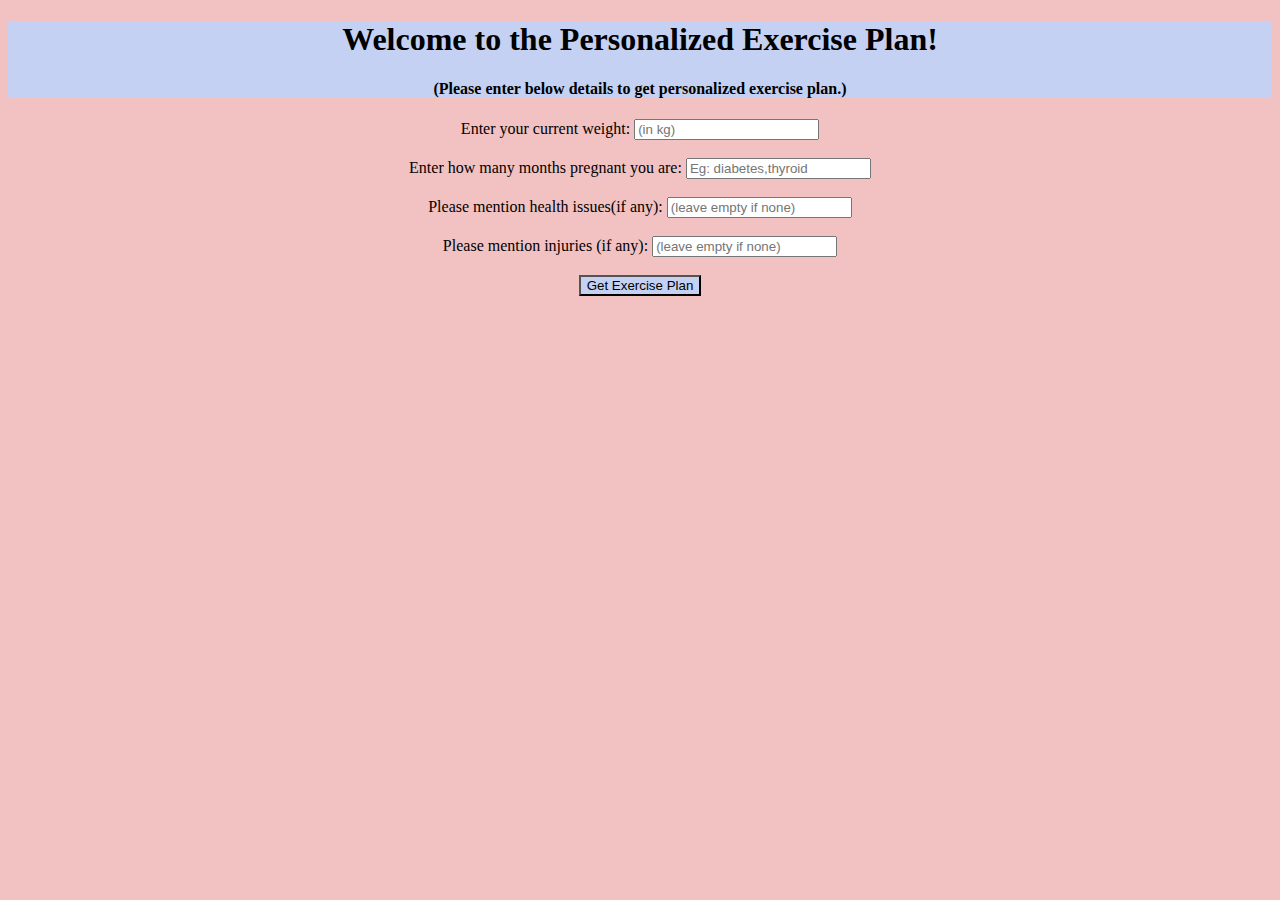
<file: index.html>
<!DOCTYPE html>
<html>
<head>
    <title>Personalized Exercise Plan Suggester</title>
</head>
<style>
    body{
        background-color: #F2C2C2;
    }
    .heading{
        background-color:  #c4d1f3;
        text-align: center;
    }

    .details{
        text-align: center;
        justify-content:inline;
    }

    #button{
        background:#c4d1f3;
    }
</style>
<body>
    <div class="heading">
        <h1>Welcome to the Personalized Exercise Plan!</h1>
        <h4>(Please enter below details to get personalized exercise plan.)</h4>
    </div>
    <div class="details">
    <form method="post">
        <label for="weight">Enter your current weight:</label>
        <input type="number" step="0.01" placeholder="(in kg)" name="weight" required><br><br>

        <label for="months_pregnant">Enter how many months pregnant you are:</label>
        <input type="number" name="months_pregnant" placeholder="Eg: diabetes,thyroid"><br><br>

        <label for="health_issues_details">Please mention health issues(if any):</label>
        <input type="text" name="health_issues_details" placeholder="(leave empty if none)"><br><br>

        <label for="injuries_details">Please mention injuries (if any):</label>
        <input type="text" name="injuries_details" placeholder="(leave empty if none)"><br><br>

        <input type="submit" id="button" value="Get Exercise Plan">
    </form>
    </div>
</body>
</html>
</file>
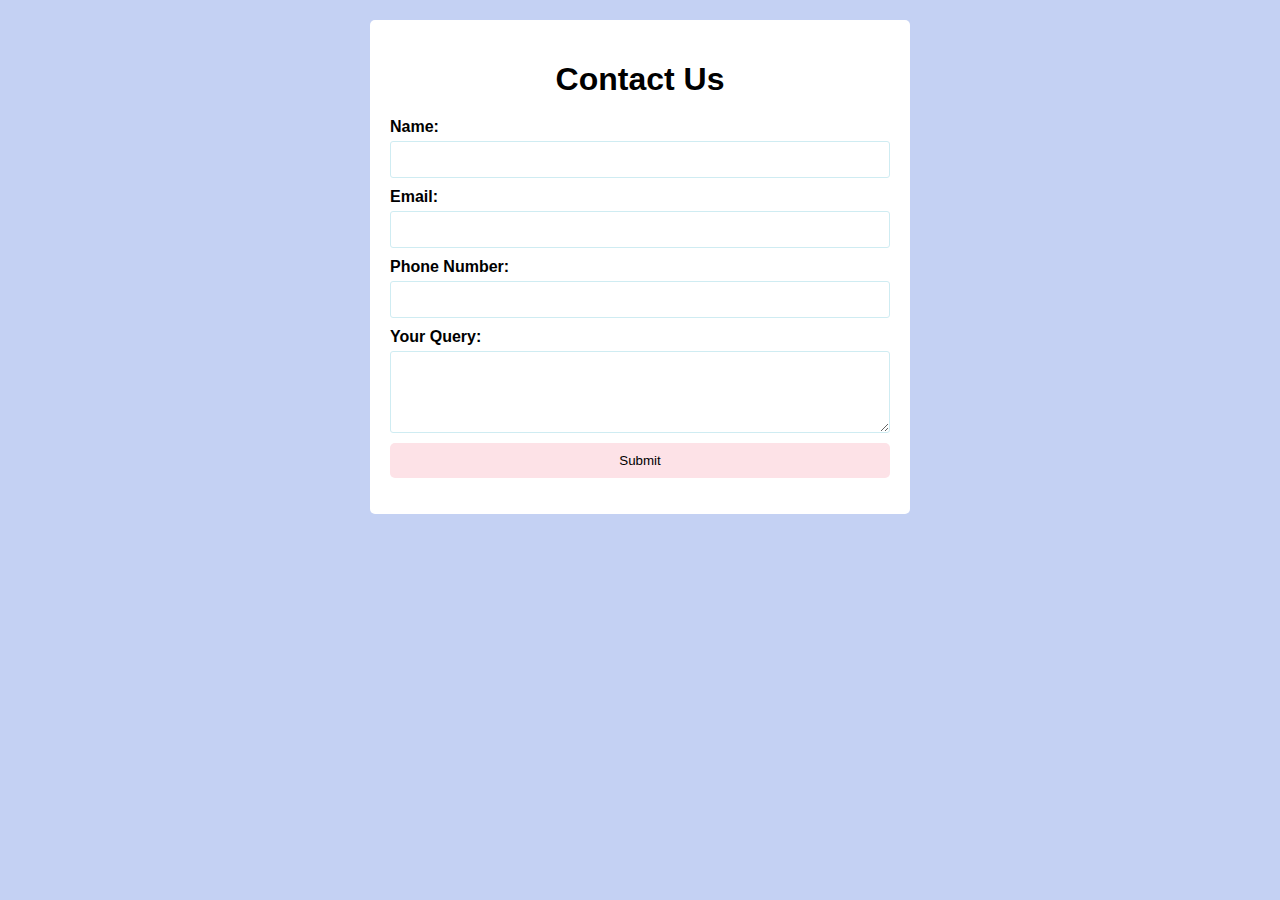
<file: contactus.html>
<html>
    <head>
        <title>Contact Us </title>
    </head>
   <style>
       body {
        margin:0;
    padding:0;
    box-sizing: border-box;
    font-family: 'poppins',sans-serif;
  background-color: #c4d1f3;
}
       .contact{
  max-width: 500px;
  margin: 20px auto;
  padding: 20px;
  background-color: #fff;
  border-radius: 5px;
  box-shadow: #fdd5de;
}

h1 {
  text-align: center;
  margin-bottom: 20px;
}

label {
  display: block;
  margin-bottom: 5px;
  font-weight: bold;
}

input[type="text"],
input[type="email"],
input[type="tel"],
textarea {
  width: 100%;
  padding: 10px;
  margin-bottom: 10px;
  border: 1px solid #cfecf2;
  border-radius: 3px;
}

textarea {
  resize: vertical;
}

input[type="submit"] {
  display: block;
  width: 100%;
  padding: 10px;
  background-color: #fde2e7;
  color: #000;
  border: none;
  border-radius: 5px;
  cursor: pointer;
}

input[type="submit"]:hover {
  background-color: #fdd5de;
}
   </style>
<body>
    <div class="contact">
        <h1>Contact Us</h1>
        <form action="https://formspree.io/f/mnqkjwzv"
        method="POST">
          <label for="name">Name:</label>
          <input type="text" id="name" name="name" required>
          <br>
          <label for="email">Email:</label>
          <input type="email" id="email" name="email" required>
          <br>
          <label for="phone">Phone Number:</label>
          <input type="tel" id="phone" name="phone" required>
          <br>
          <label for="query">Your Query:</label>
          <textarea id="query" name="query" rows="4" cols="50" required></textarea>
          <br>
          <input type="submit" value="Submit">
        </form>
        </div>
</body>
</html>
</file>
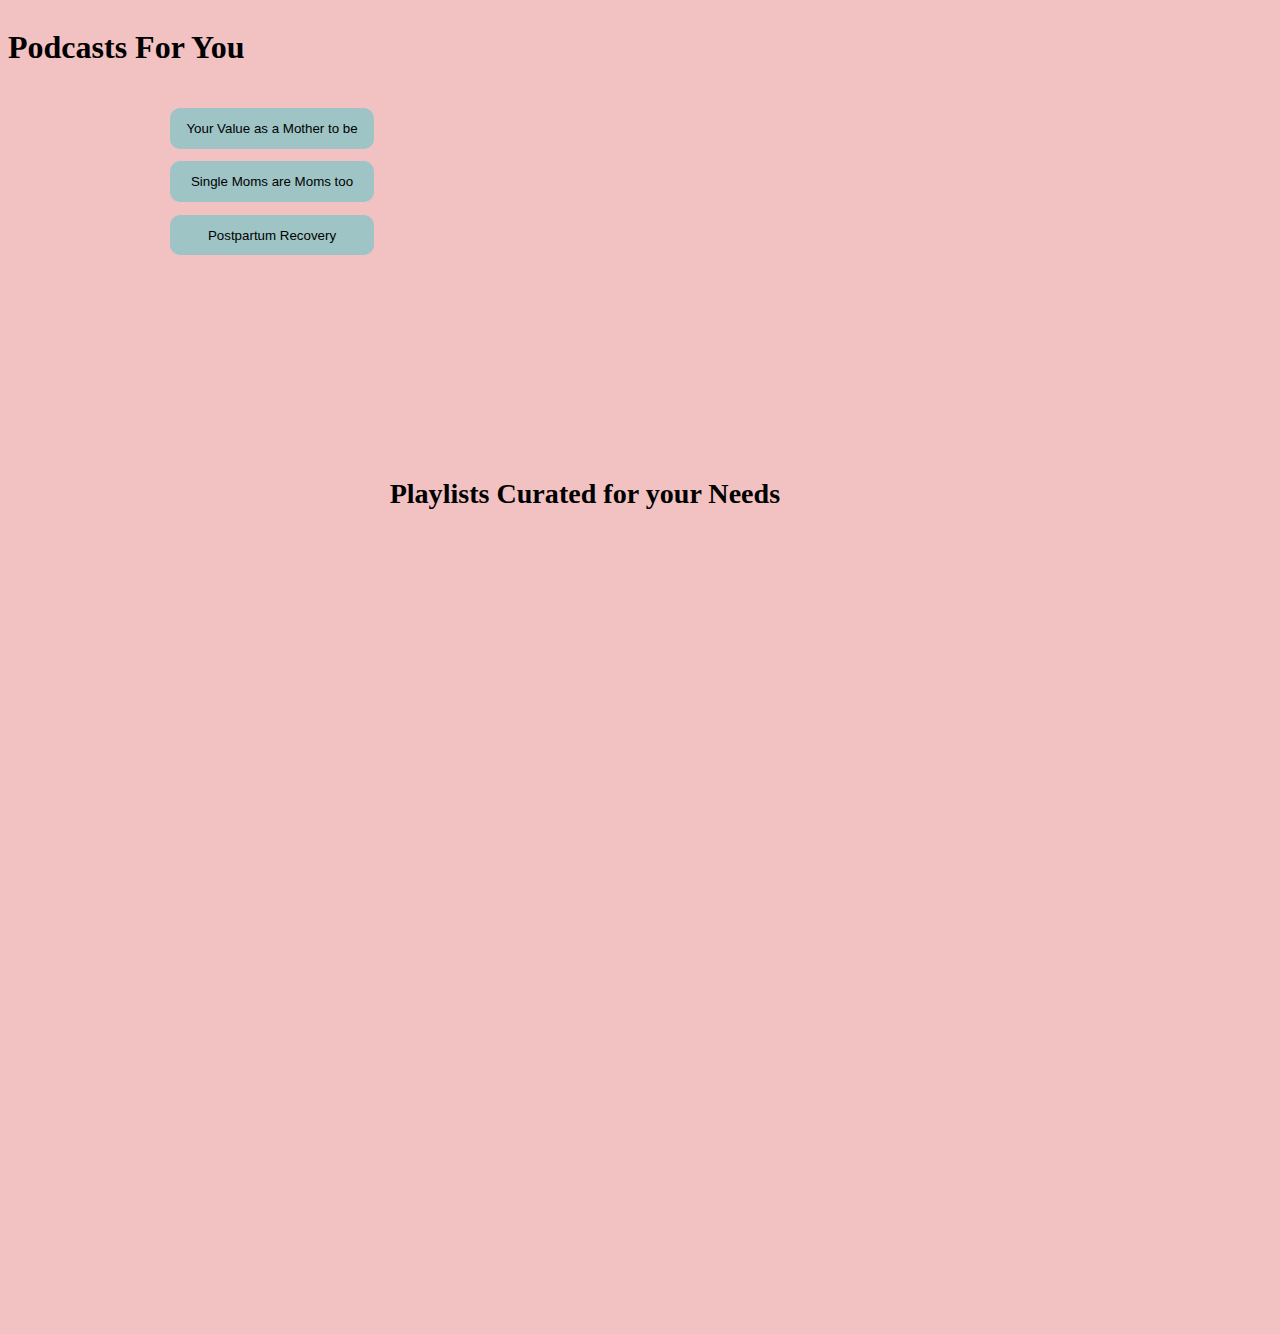
<file: music.html>
<html>
<head>
  <style>
    body {
      display: flex;
      gap: 1rem;
      background-color: #F2C2C2;
      font-family:Georgia, 'Times New Roman', Times, serif;
    }

    .heading
    {
        display:flex;
        font-weight: bold;
        text-align: center;
        justify-content: center;
        max-height: fit-content;
    }

    .episodes {
      display: flex;
      flex-direction: column;
      position: relative;
      margin-top: 100px;
      margin-left: -100px;
    }

    .episode {
      object-position: bottom;
      min-width: max-content;
      margin-bottom: .8rem;
      padding: .8rem 1rem;
      border-radius: 10px;
      border: 0;
      background: #9EC4C5;
      color: #000;
      cursor: pointer;
      margin-left: 10px;
    }

    .episode:hover {
      background: #C1DDD8;
    }
    .new {
        display: inline-block;
        font-weight: bold;
        font-size: x-large;
        text-align: center;
        min-width: max-content;
        position: relative;
        top: 50%;
        /*border-radius: 10px;
      border: 0;
      background: #9EC4C5;
      color: #000;
      cursor: pointer;
      margin-bottom: .8rem;
      padding: .8rem 1rem;*/
}
    .playlst
    {
        display:inline-flex;
        margin-bottom: .8rem;
      padding: 50px;
      min-width: max-content;
      border-radius: 10px;
       position: absolute;
       top: 60%;
    }
    .spotify-iframe
    {
        display:flex;
        flex-direction: column;
        position: relative;
        width: 50%;
        height: 200px; 
        border-radius: 12px;
        align-items: flex-start;
    }
  </style>
</head>

<body>
    <div class="heading" > 
       <h1>Podcasts For You</h1>
    </div>
    <div class="episodes">
    <button class="episode" data-spotify-id="https://open.spotify.com/episode/0zgxIrMV5Z5UXvYrubiS9r?si=1a3c03dd30d4440a">
      Your Value as a Mother to be
    </button>
    <button class="episode" data-spotify-id="https://open.spotify.com/episode/4vV0ZqTNqrkbPbVPPmPuKR?si=36543ffef8ee49a5">
      Single Moms are Moms too
    </button>
    <button class="episode" data-spotify-id="https://open.spotify.com/episode/4Oi45FrfywgdjEvQUKVnGJ?si=88fd91ae5ad34f23">
      Postpartum Recovery
    </button>
  </div>
  <div class="new">
   <h3>Playlists Curated for your Needs</h3>
  </div>
  <div class= "playlst">
    <iframe style="padding-right: 50px;border-radius:12px" src="https://open.spotify.com/embed/playlist/37i9dQZF1DWVmyIPX2ivrY?utm_source=generator" width="100%" height="152" frameBorder="0" allowfullscreen="" allow="autoplay; clipboard-write; encrypted-media; fullscreen; picture-in-picture" loading="lazy"></iframe>
    <iframe style="padding-right: 50px;border-radius:12px" src="https://open.spotify.com/embed/playlist/37i9dQZF1DWVy2Fygel8HO?utm_source=generator" width="100%" height="152" frameBorder="0" allowfullscreen="" allow="autoplay; clipboard-write; encrypted-media; fullscreen; picture-in-picture" loading="lazy"></iframe>
    <iframe style="padding-right: 50px;border-radius:12px" src="https://open.spotify.com/embed/playlist/37i9dQZF1DWXQQjKCyWSeW?utm_source=generator" width="100%" height="152" frameBorder="0" allowfullscreen="" allow="autoplay; clipboard-write; encrypted-media; fullscreen; picture-in-picture" loading="lazy"></iframe>
    <iframe style="border-radius:12px" src="https://open.spotify.com/embed/playlist/37i9dQZF1DX0kWFWFtanIn?utm_source=generator" width="100%" height="152" frameBorder="0" allowfullscreen="" allow="autoplay; clipboard-write; encrypted-media; fullscreen; picture-in-picture" loading="lazy"></iframe>
    
</div>
<div class="spotify-iframe" style="margin-top: 100px; margin-left: -300px;" >
    <div id="embed-iframe" ></div>
</div>

  <script src="https://open.spotify.com/embed-podcast/iframe-api/v1" async>
  </script>
  <script type="text/javascript">
    window.onSpotifyIframeApiReady = (IFrameAPI) => {
       const element = document.getElementById('embed-iframe');
      const options = {
          
        width: '70%',
        height: '300',
        uri: "https://open.spotify.com/episode/0zgxIrMV5Z5UXvYrubiS9r?si=1a3c03dd30d4440a" ,
              
      };
      const callback = (EmbedController) => {
        document.querySelectorAll('.episode').forEach(
          episode => {
            episode.addEventListener('click', () => {
              EmbedController.loadUri(episode.dataset.spotifyId)
            });
          })
      };
      IFrameAPI.createController(element, options, callback);
    };
  </script>
</body>
</html>
</file>
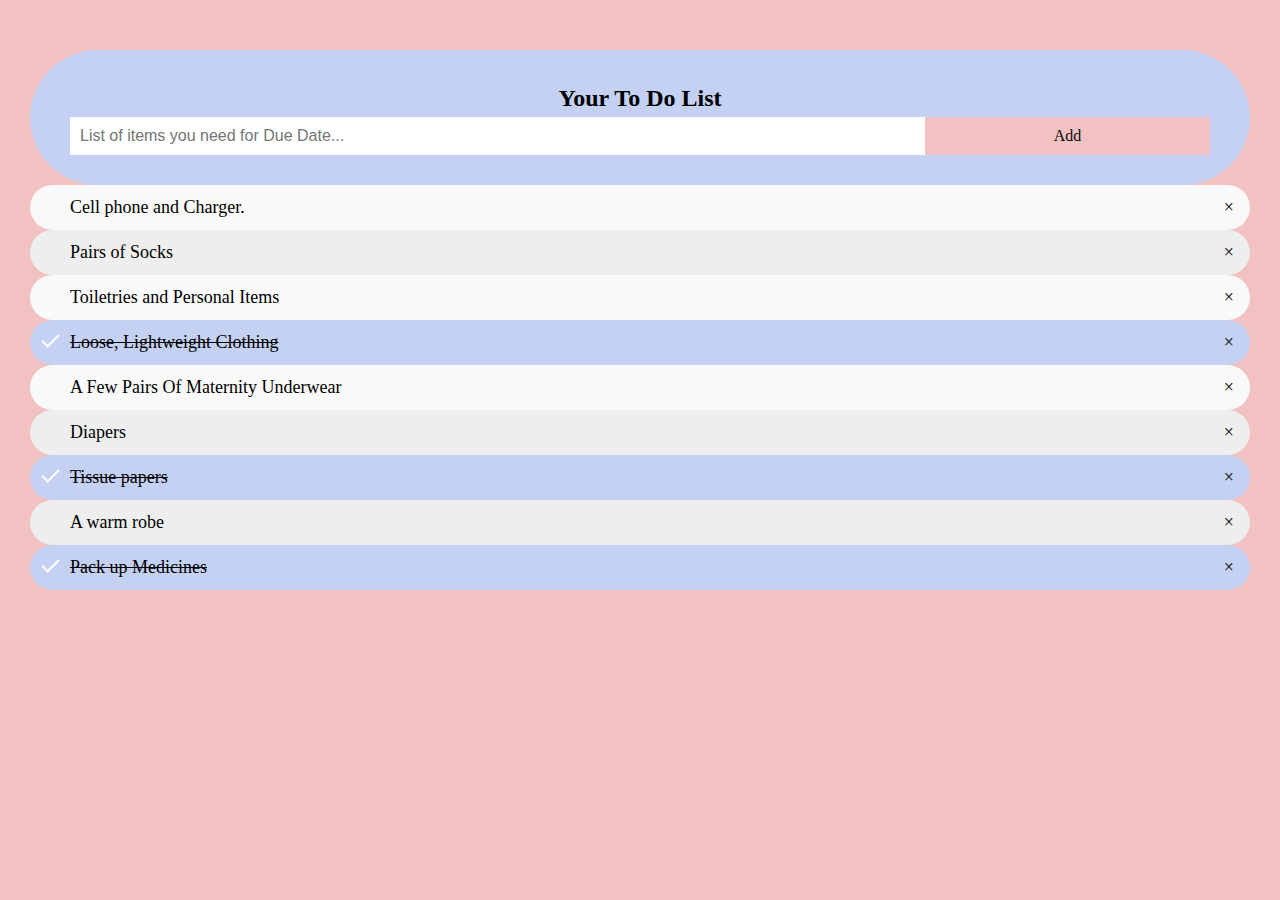
<file: todolist.html>
<!DOCTYPE html>
<html>
<head>
<meta name="viewport" content="width=device-width, initial-scale=1">
<style>
body {
  margin: 0;
  min-width: 250px;
  margin-left: 30px;
  margin-right: 30px;
  margin-top: 50px;
  background-color: #F2C2C2;
}

/* Include the padding and border in an element's total width and height */
* {
  box-sizing: border-box;
  border-radius: 3cm;
}

/* Remove margins and padding from the list */
ul {
  margin: 0;
  padding: 0;
}

/* Style the list items */
ul li {
  cursor: pointer;
  position: relative;
  padding: 12px 8px 12px 40px;
  list-style-type: none;
  background: #eee;
  font-size: 18px;
  transition: 0.2s;
  
  /* make the list items unselectable */
  -webkit-user-select: none;
  -moz-user-select: none;
  -ms-user-select: none;
  user-select: none;
}

/* Set all odd list items to a different color (zebra-stripes) */
ul li:nth-child(odd) {
  background: #f9f9f9;
}

/* Darker background-color on hover */
ul li:hover {
  background: #ddd;
}

/* When clicked on, add a background color and strike out text */
ul li.checked {
  background: #c4d1f3;
  color: #000000;
  text-decoration: line-through;
}

/* Add a "checked" mark when clicked on */
ul li.checked::before {
  content: '';
  position: absolute;
  border-color: #fff;
  border-style: solid;
  border-width: 0 2px 2px 0;
  top: 10px;
  left: 16px;
  transform: rotate(45deg);
  height: 15px;
  width: 7px;
}

/* Style the close button */
.close {
  position: absolute;
  right: 0;
  top: 0;
  padding: 12px 16px 12px 16px;
}

.close:hover {
  background-color: #c4d1f3;
  color: white;
}

/* Style the header */
.header {
  background-color: #c4d1f3;
  padding: 30px 40px;
  color: #000000;
  text-align: center;
}

/* Clear floats after the header */
.header:after {
  content: "";
  display: table;
  clear: both;
}

/* Style the input */
input {
  margin: 0;
  border: none;
  border-radius: 0;
  width: 75%;
  padding: 10px;
  float: left;
  font-size: 16px;
}

/* Style the "Add" button */
.addBtn {
  padding: 10px;
  width: 25%;
  background: #F2C2C2;
  color: #090909;
  float: left;
  text-align: center;
  font-size: 16px;
  cursor: pointer;
  transition: 0.3s;
  border-radius: 0;
}

.addBtn:hover {
  background-color: #bbb;
}
</style>
</head>
<body>

<div id="myDIV" class="header">
  <h2 style="margin:5px" , color="black">Your To Do List</h2>
  <input type="text" id="myInput" placeholder="List of items you need for Due Date...">
  <span onclick="newElement()" class="addBtn">Add</span>
</div>

<ul id="myUL">
  <li>Cell phone and Charger.</li>
  <li>Pairs of Socks</li>
  <li>Toiletries and Personal Items</li>
  <li class="checked">Loose, Lightweight Clothing</li>
  <li>A Few Pairs Of Maternity Underwear</li>
  <li>Diapers</li>
  <li class="checked">Tissue papers</li>
  <li>A warm robe</li>
  <li class="checked">Pack up Medicines</li>
</ul>

<script>
// Create a "close" button and append it to each list item
var myNodelist = document.getElementsByTagName("LI");
var i;
for (i = 0; i < myNodelist.length; i++) {
  var span = document.createElement("SPAN");
  var txt = document.createTextNode("\u00D7");
  span.className = "close";
  span.appendChild(txt);
  myNodelist[i].appendChild(span);
}

// Click on a close button to hide the current list item
var close = document.getElementsByClassName("close");
var i;
for (i = 0; i < close.length; i++) {
  close[i].onclick = function() {
    var div = this.parentElement;
    div.style.display = "none";
  }
}

// Add a "checked" symbol when clicking on a list item
var list = document.querySelector('ul');
list.addEventListener('click', function(ev) {
  if (ev.target.tagName === 'LI') {
    ev.target.classList.toggle('checked');
  }
}, false);

// Create a new list item when clicking on the "Add" button
function newElement() {
  var li = document.createElement("li");
  var inputValue = document.getElementById("myInput").value;
  var t = document.createTextNode(inputValue);
  li.appendChild(t);
  if (inputValue === '') {
    alert("You must write something!");
  } else {
    document.getElementById("myUL").appendChild(li);
  }
  document.getElementById("myInput").value = "";

  var span = document.createElement("SPAN");
  var txt = document.createTextNode("\u00D7");
  span.className = "close";
  span.appendChild(txt);
  li.appendChild(span);

  for (i = 0; i < close.length; i++) {
    close[i].onclick = function() {
      var div = this.parentElement;
      div.style.display = "none";
    }
  }
}
</script>

</body>
</html>
</file>
